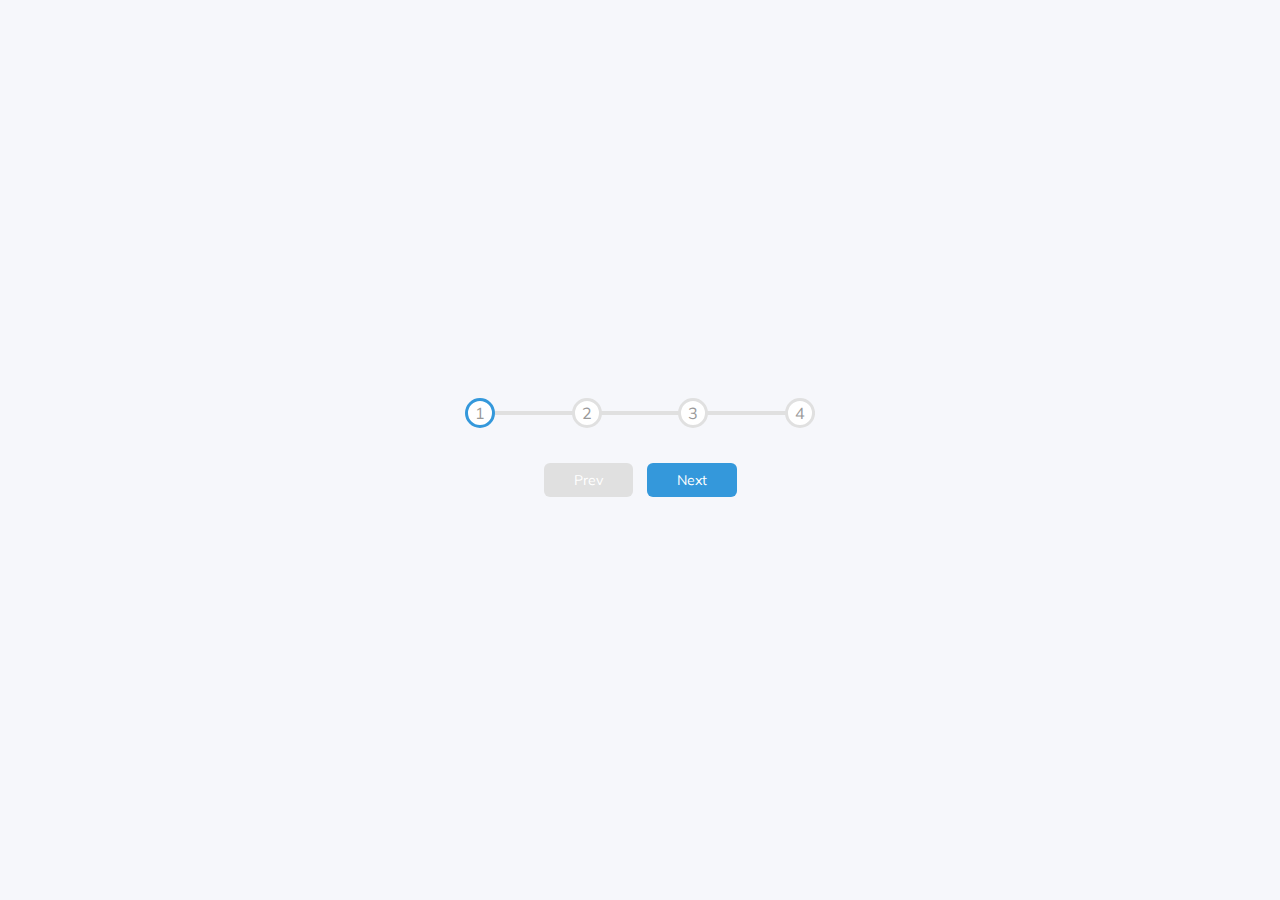
<file: Day2/index.html>
<!DOCTYPE html>
<html lang="en">
<head>
    <meta charset="UTF-8">
    <meta name="viewport" content="width=device-width, initial-scale=1.0">
    <!-- <link rel="stylesheet" href="https://cdnjs.cloudflare.com/ajax/libs/font-awesome/6.5.1/css/all.min.css" integrity="sha512-DTOQO9RWCH3ppGqcWaEA1BIZOC6xxalwEsw9c2QQeAIftl+Vegovlnee1c9QX4TctnWMn13TZye+giMm8e2LwA==" crossorigin="anonymous" referrerpolicy="no-referrer" /> -->
    <link rel="stylesheet" href="style.css">
    <title>Day 2</title>
</head>
<body>
    <div class="container">
        <div class="progress-container">
            <div class="progress" id="progress"></div>
            <div class="circle active">1</div>
            <div class="circle">2</div>
            <div class="circle">3</div>
            <div class="circle">4</div>
        </div>
        <button class="btn" id="prev" disabled>Prev</button>
        <button class="btn" id="next">Next</button>
    </div>
    <script src="script.js"></script>
</body>
</html>
</file>
<file: Day2/style.css>
@import url('https://fonts.googleapis.com/css2?family=Muli:wght@400;700&display=swap');

:root{
    --line-border-fill: #3498db;
    --line-border-empty: #e0e0e0;
}

*{
    margin: 0;
    padding: 0;
    box-sizing: border-box;
    font-family: 'Muli',sans-serif;
}

body{
    background-color: #f6f7fb;
    height: 100vh;
    overflow: hidden;
    display: flex;
    flex-direction: column;
    justify-content: center;
    align-items: center;
}

.container{
    text-align: center;
}

.progress-container{
    display: flex;
    justify-content: space-between;
    position: relative;
    margin-bottom: 30px;
    max-width: 100%;
    width: 350px;
}

.progress-container::before{
    content: ' ';
    background-color: var(--line-border-empty);
    position: absolute;
    top: 50%;
    left: 0;
    transform: translateY(-50%);
    z-index: -1;
    height: 4px;
    width: 100%;
}

.progress{
    background-color: var(--line-border-fill);
    position: absolute;
    top: 50%;
    left: 0;
    transform: translateY(-50%);
    z-index: -1;
    height: 4px;
    width: 0%;
    transition: 0.4s ease;
}

.circle{
    background-color: #fff;
    color: #999;
    border-radius: 50%;
    height: 30px;
    width: 30px;
    display: flex;
    align-items: center;
    justify-content: center;
    border: 3px solid var(--line-border-empty);
    transition: 0.4s ease;
}

.circle.active{
    border-color: var(--line-border-fill);
}

.btn{
    background-color:  var(--line-border-fill);
    color: #fff;
    border: 0;
    border-radius: 6px;
    cursor: pointer;
    padding: 8px 30px;
    margin: 5px;
    font-size: 14px;
}

.btn:active{
    transform: scale(0.95);
}

.btn:focus{
    outline: 0;
}

.btn:disabled{
    background-color: var(--line-border-empty);
    cursor: not-allowed;
}
</file>
